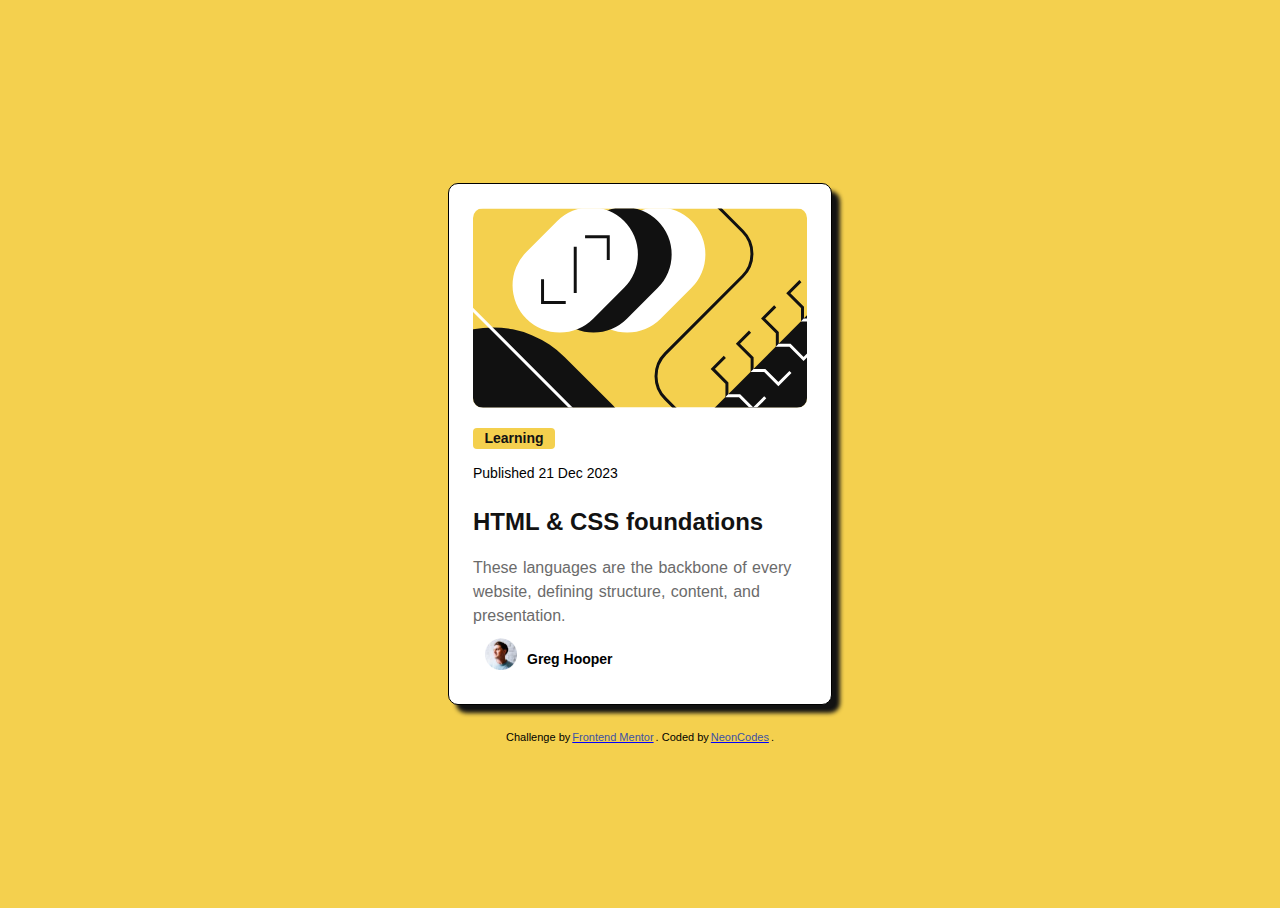
<file: index.html>
<!DOCTYPE html>
<html lang="en">
<head>
  <meta charset="UTF-8">
  <meta name="viewport" content="width=device-width, initial-scale=1.0"> <!-- displays site properly based on user's device -->

  <link rel="icon" type="image/png" sizes="32x32" href="./assets/images/favicon-32x32.png">

  <title>Frontend Mentor | Blog preview card</title>
  <link rel="stylesheet" href="style.css">
  <style>
    .attribution { font-size: 11px; text-align: center; }
    .attribution a { color: hsl(228, 45%, 44%); }
  </style>
  <style>
    .image2{
    max-width: 32px;
    max-height: 32px;
    display: flex;
    flex-direction: column;
    width: 100%;
    }
    .image2 {
      object-fit:cover;
    }
  </style>
</head>



<body> 
  <main>
  <img src="./assets/images/illustration-article.svg" alt="yellow,black and white coding image">
  <div class="container1">
    <div class="category">
      <span>Learning</span>
    </div>
    <div class="date">
      <p>Published 21 Dec 2023</p>
    </div>
    <a href="#"target="blank">
    <h2>HTML & CSS foundations</h2>
    </a>
    <div class="paragraph">
      <p>These languages are the backbone of every website,
      defining structure, content, and presentation.</p>
    </div>
  </div>
  <section class="author">
    <div class="image2">
      <img src="assets/images/image-avatar.webp" alt="man">
    </div>
    <h3>Greg Hooper</h3> 
  </section>
  </main>
</body>   
  
<footer>
  <div class="attribution">
    Challenge by <div class="website"><a href="https://www.frontendmentor.io?ref=challenge" target="_blank">Frontend Mentor</a></div>.
    Coded by <div class="user"><a href="#">NeonCodes</a></div>.
  </div>
</footer>  
</html>
</file>
<file: style.css>
/* Box sizing rules */
*,
*::before,
*::after {
  box-sizing: border-box;
}

/* Prevent font size inflation */
html {
  -moz-text-size-adjust: none;
  -webkit-text-size-adjust: none;
  text-size-adjust: none;
}

/* Remove default margin in favour of better control in authored CSS */
body, h1, h2, h3, h4, p,
figure, blockquote, dl, dd {
  margin-block-end: 0;
}

/* Remove list styles on ul, ol elements with a list role, which suggests default styling will be removed */
ul[role='list'],
ol[role='list'] {
  list-style: none;
}

/* Set core body defaults */
body {
  min-height: 100vh;
  line-height: 1.5;
}

/* Set shorter line heights on headings and interactive elements */
h1, h2, h3, h4,
button, input, label {
  line-height: 1.1;
}

/* Balance text wrapping on headings */
h1, h2,
h3, h4 {
  text-wrap: balance;
}

/* A elements that don't have a class get default styles */
a:not([class]) {
  text-decoration-skip-ink: auto;
  color: currentColor;
}

/* Make images easier to work with */
img,
picture {
  max-width: 100%;
  display: block;
}

/* Inherit fonts for inputs and buttons */
input, button,
textarea, select {
  font-family: inherit;
  font-size: inherit;
}

/* Make sure textareas without a rows attribute are not tiny */
textarea:not([rows]) {
  min-height: 10em;
}

/* Anything that has been anchored to should have extra scroll margin */
:target {
  scroll-margin-block: 5ex;
}


/*fonts*/
@import url('https://fonts.googleapis.com/css2?family=Figtree:ital,wght@0,300..900;1,300..900&display=swap');

html{
 background-color: hsl(47, 88%, 63%);
 font-family: "Figtree", sans-serif;
}

/*card center*/
body{
  display: flex;
  flex-direction: column;
  align-items: center;
  justify-content: center;
   align-content: center;   
}


.category{
 background-color:hsl(47, 88%, 63%);
 max-width: 82px;
 max-height: 29px;
 border-radius: 4px;
 margin-top: 8px;
 padding-top, padding-bottom:4px;
 padding-left, padding-right:12px;
 display:flex;
 flex-direction:column;
 align-items:center;
}
/*span facilitates styling*/
span{
 font-family: "Figtree Extra Bold", sans-serif;
 font-weight: 800;
 color: hsl(0, 0%, 7%);
 font-size:0.875rem;
 align-self: center;
}

.date p{
 font-size:0.875rem;
 padding-left: 0%;
 font-family:"Figtree Medium", sans-serif;
 color: hsl(0, 0, 7%);
}
h2{
 font-family:"Figtree Extra Bold", sans-serif;
 font-weight: 800;
 line-height: 150%;
 color:hsl(0, 0%, 7%);
 font-size: 1.5rem;
 cursor: pointer;
 text-decoration: none;
}
a{
 text-decoration: none;
}

a:focus{
  color:hsl(47, 88%, 63%);
  text-decoration: none;
}
a :hover{
  color:hsl(47, 88%, 63%);
  text-decoration: none;
}
a :active{
  color:hsl(47, 88%, 63%);
  text-decoration:none;
}
a :invalid{
  color:hsl(47, 88%, 63%);
  text-decoration: none;
}
.paragraph p{
 font-family:"Figtree Medium",sans-serif;
 font-size: 1rem;
 color: hsl(0, 0%, 42%);
 font-weight: 500;
 line-height: 150%;
 max-width:336px ;
 max-height:72px;
 word-spacing:1px;
 margin-bottom:12px;
}
/*image 1*/
img{
  max-width: 336px;
  max-height:200px;
  border-radius: 10px; 
}
/* Main= card*/
main{
background-color: hsl(0, 0%, 100%);
max-width:384px;
max-height:522px;
padding:24px;
margin: 12px;
border-radius: 10px;
border: 1px solid;
width: min-content;
box-shadow: 8px 8px 4px hsl(0, 0%, 7%);
}
/* title and paragraph */
.container1{
max-width:336px;
max-height:194px;
box-sizing: content-box;
padding-top: 12px;
display: flex;
flex-direction: column;
}
/* author info */
.author{
 min-width: 129px;
 min-height: 32px;
 padding-top: 12px;
 margin: 12px;
 display: flex;
 align-self: flex-start;
 gap: 10px;
}

  h3{
 font-family:"Figtree Extra Bold", sans-serif;
 font-size:0.875rem;
 font-weight: 800;
 color: hsl(0, 0, 7%);
}


/*footer*/
.attribution{
  padding-top: 12px;
  color: hsl(0, 0, 7%);
  display: flex;
  flex-direction:row;
  align-items: center;
  justify-content: center;
  gap: 2px;
}

.website, .user{
  color: blue;
  text-decoration: underline;
}
</file>
